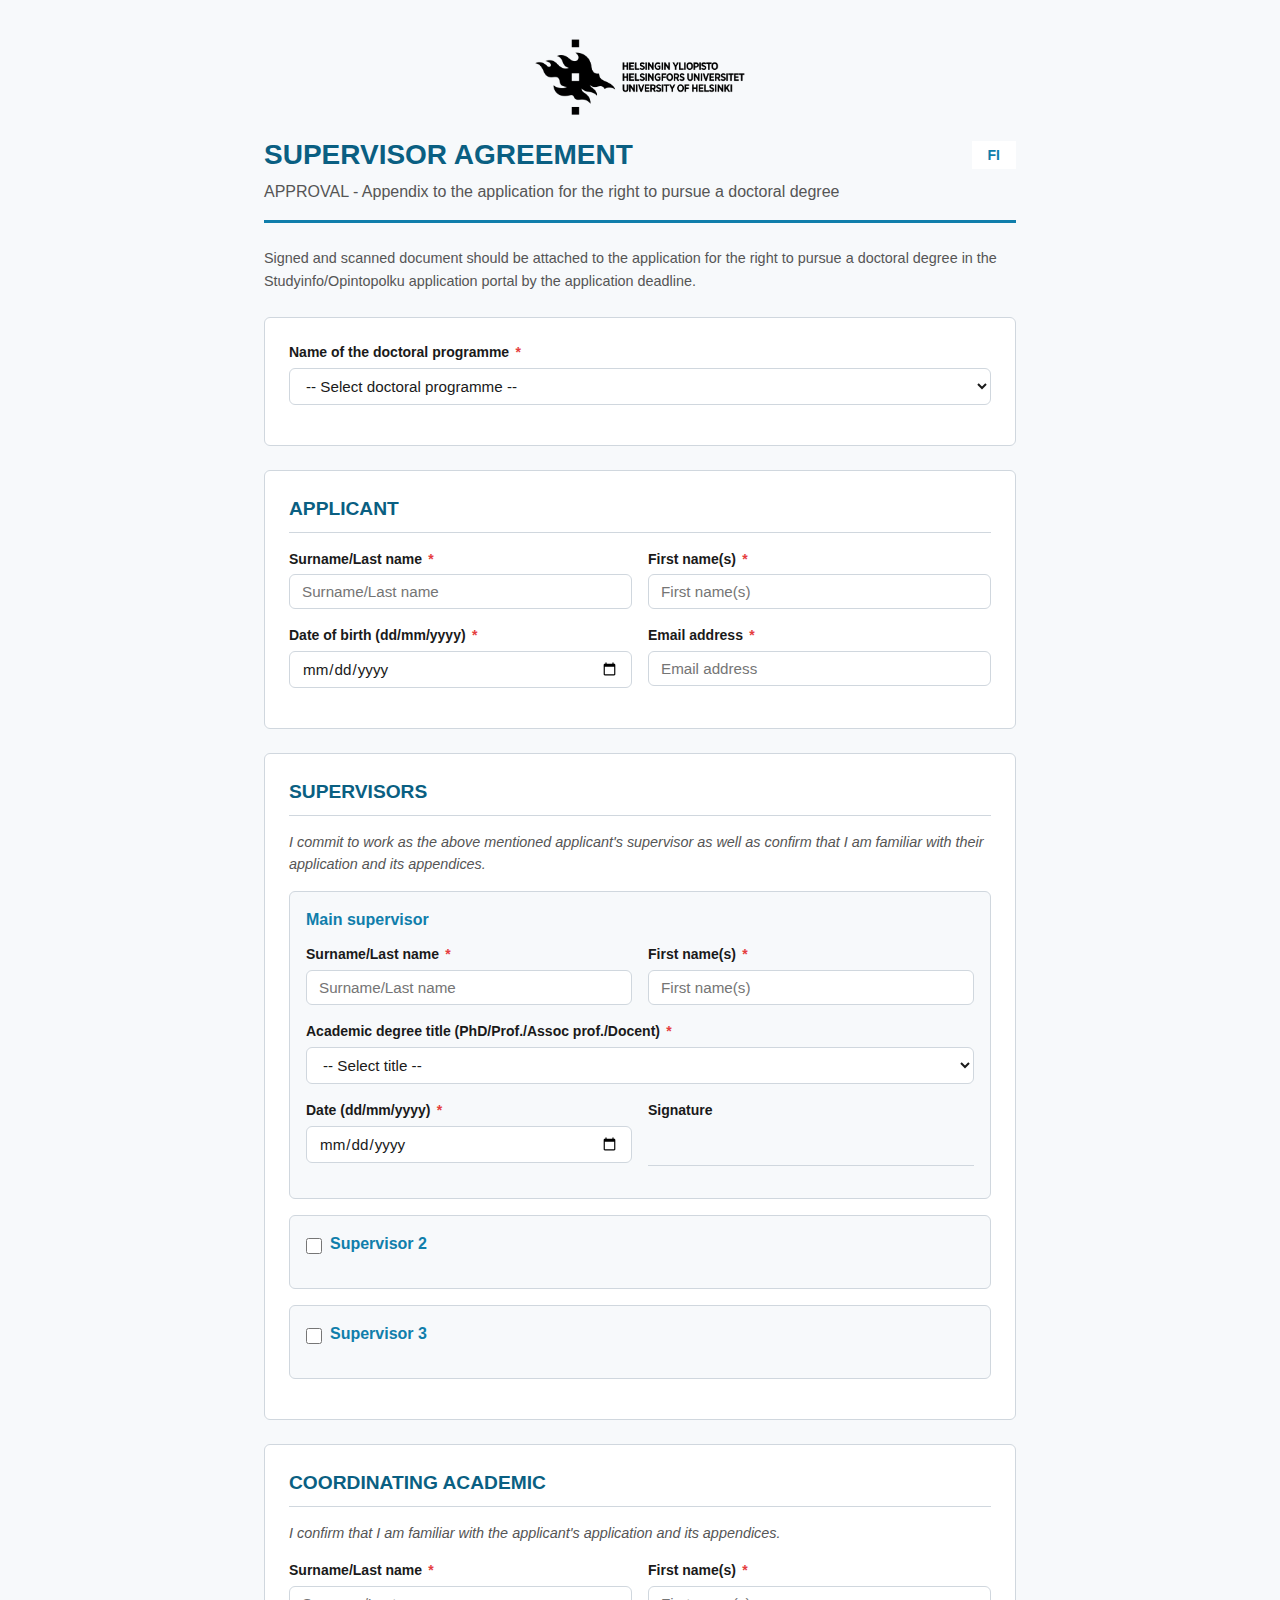
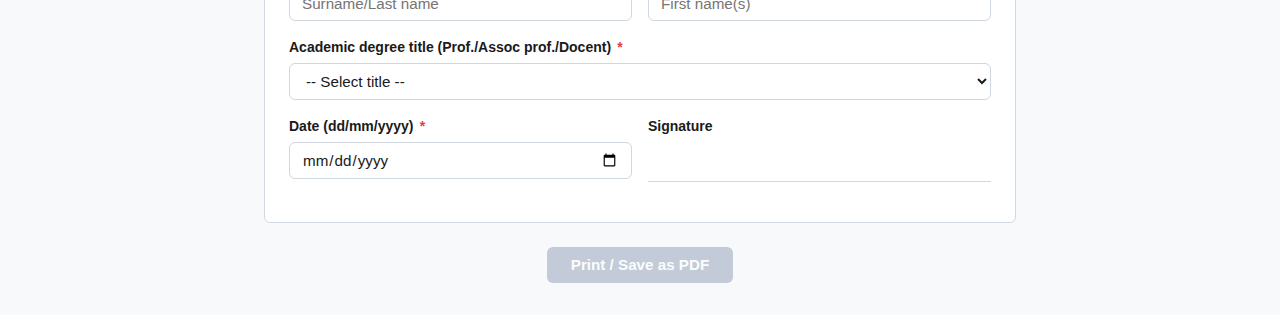
<file: index.html>
<!DOCTYPE html>
<html lang="en">
<head>
  <meta charset="UTF-8">
  <meta name="viewport" content="width=device-width, initial-scale=1.0">
  <title>Doctoral Degree Supervisor Agreement</title>
  <link rel="stylesheet" href="style.css">
</head>
<body>
  <div class="container">
    <header>
      <div class="header-logo">
        <img src="UH_logo.png" alt="University of Helsinki" class="header-logo">
      </div>
      <div class="header-top">
        <h1>
          <span data-lang-en>SUPERVISOR AGREEMENT</span>
          <span data-lang-fi hidden>OHJAAJASOPIMUS</span>
        </h1>
        <button id="lang-toggle" class="lang-btn" type="button">FI</button>
      </div>
      <p class="subtitle">
        <span data-lang-en>
          APPROVAL - Appendix to the application for the right to pursue a doctoral degree
        </span>
        <span data-lang-fi hidden>
          HYVÄKSYNTÄ - Liite tohtorintutkinnon suoritusoikeushakemukseen
        </span>
      </p>
    </header>

    <p class="instruction-text">
      <span data-lang-en>Signed and scanned document should be attached to the application for the right to pursue a doctoral degree in the Studyinfo/Opintopolku application portal by the application deadline.</span>
      <span data-lang-fi hidden>Allekirjoitettu ja skannattu dokumentti tulee liittää tohtorintutkinnon suoritusoikeushakemukseen Opintopolku-hakuportaalissa hakuajan päättymiseen mennessä.</span>
    </p>

    <form id="agreement-form" onsubmit="return false;">
      <!-- Name of the doctoral programme -->
      <section class="form-section">
        <div class="form-group">
          <label for="doctoral-programme">
            <span data-lang-en>Name of the doctoral programme</span>
            <span data-lang-fi hidden>Tohtoriohjelman nimi</span>
            <span class="required-star">*</span>
          </label>
          <select id="doctoral-programme" required>
              <option value="" data-en="-- Select doctoral programme --" data-fi="-- Valitse tohtoriohjelma --">-- Select doctoral programme --</option>
              <option value="biomedicine" data-en="Doctoral Programme in Biomedicine" data-fi="Biolääketieteellinen tohtoriohjelma">Doctoral Programme in Biomedicine</option>
              <option value="clinical-research" data-en="Doctoral Programme in Clinical Research" data-fi="Kliininen tohtoriohjelma">Doctoral Programme in Clinical Research</option>
              <option value="drug-research" data-en="Doctoral Programme in Drug Research" data-fi="Lääketutkimuksen tohtoriohjelma">Doctoral Programme in Drug Research</option>
              <option value="ecology-evolution" data-en="Doctoral Programme in Ecology, Evolution and Environmental Sustainability in Society" data-fi="Ekologian, evoluution ja yhteiskunnan ympäristökestävyyden tohtoriohjelma">Doctoral Programme in Ecology, Evolution and Environmental Sustainability in Society</option>
              <option value="education" data-en="Doctoral Programme in Education, Schooling and Learning" data-fi="Kasvatuksen, koulutuksen ja oppimisen tohtoriohjelma">Doctoral Programme in Education, Schooling and Learning</option>
              <option value="humanities" data-en="Doctoral Programme in the Humanities" data-fi="Humanististen tieteiden tohtoriohjelma">Doctoral Programme in the Humanities</option>
              <option value="law" data-en="Doctoral Programme in Law" data-fi="Oikeustieteen tohtoriohjelma">Doctoral Programme in Law</option>
              <option value="molecular-cellular" data-en="Doctoral Programme in Molecular and Cellular Systems of Life" data-fi="Elämän molekyyli- ja solutason järjestelmien tohtoriohjelma">Doctoral Programme in Molecular and Cellular Systems of Life</option>
              <option value="renewable-natural-resources" data-en="Doctoral Programme in Multidisciplinary Research in Renewable Natural Resources" data-fi="Uusiutuvien luonnonvarojen monitieteinen tohtoriohjelma">Doctoral Programme in Multidisciplinary Research in Renewable Natural Resources</option>
              <option value="one-health" data-en="Doctoral Programme in One Health" data-fi="Yhteisen terveyden tohtoriohjelma">Doctoral Programme in One Health</option>
              <option value="population-health" data-en="Doctoral Programme in Population Health and Human Behaviour" data-fi="Väestön terveyden ja ihmisen käyttäytymisen tohtoriohjelma">Doctoral Programme in Population Health and Human Behaviour</option>
              <option value="science" data-en="Doctoral Programme in Science" data-fi="Matemaattis-luonnontieteellinen tohtoriohjelma">Doctoral Programme in Science</option>
              <option value="social-sciences" data-en="Doctoral Programme in Social Sciences" data-fi="Yhteiskuntatieteiden tohtoriohjelma">Doctoral Programme in Social Sciences</option>
              <option value="theology" data-en="Doctoral Programme in Theology and Religious Studies" data-fi="Teologian ja uskonnontutkimuksen tohtoriohjelma">Doctoral Programme in Theology and Religious Studies</option>
            </select>
        </div>
      </section>

      <!-- APPLICANT -->
      <section class="form-section">
        <h2>
          <span data-lang-en>APPLICANT</span>
          <span data-lang-fi hidden>HAKIJA</span>
        </h2>

        <div class="form-row">
          <div class="form-group">
            <label for="applicant-surname">
              <span data-lang-en>Surname/Last name</span>
              <span data-lang-fi hidden>Sukunimi</span>
              <span class="required-star">*</span>
            </label>
            <input type="text" id="applicant-surname" required data-placeholder-en="Surname/Last name" data-placeholder-fi="Sukunimi" placeholder="Surname/Last name">
          </div>
          <div class="form-group">
            <label for="applicant-firstname">
              <span data-lang-en>First name(s)</span>
              <span data-lang-fi hidden>Etunimi/Etunimet</span>
              <span class="required-star">*</span>
            </label>
            <input type="text" id="applicant-firstname" required data-placeholder-en="First name(s)" data-placeholder-fi="Etunimi/Etunimet" placeholder="First name(s)">
          </div>
        </div>

        <div class="form-row">
          <div class="form-group">
            <label for="applicant-dob">
              <span data-lang-en>Date of birth (dd/mm/yyyy)</span>
              <span data-lang-fi hidden>Syntymäaika (pp/kk/vvvv)</span>
              <span class="required-star">*</span>
            </label>
            <input type="date" id="applicant-dob" required>
          </div>
          <div class="form-group">
            <label for="applicant-email">
              <span data-lang-en>Email address</span>
              <span data-lang-fi hidden>Sähköpostiosoite</span>
              <span class="required-star">*</span>
            </label>
            <input type="email" id="applicant-email" required data-placeholder-en="Email address" data-placeholder-fi="Sähköpostiosoite" placeholder="Email address">
          </div>
        </div>
      </section>

      <!-- SUPERVISORS -->
      <section class="form-section">
        <h2>
          <span data-lang-en>SUPERVISORS</span>
          <span data-lang-fi hidden>OHJAAJAT</span>
        </h2>

        <p class="section-description">
          <span data-lang-en>I commit to work as the above mentioned applicant's supervisor as well as confirm that I am familiar with their application and its appendices.</span>
          <span data-lang-fi hidden>Sitoudun toimimaan edellä mainitun hakijan ohjaajana ja vahvistan, että tunnen hänen hakemuksensa ja sen liitteet.</span>
        </p>

        <!-- Main supervisor -->
        <div class="supervisor-block" data-supervisor="1">
          <h3>
            <span data-lang-en>Main supervisor</span>
            <span data-lang-fi hidden>Pääohjaaja</span>
          </h3>
          <div class="form-row">
            <div class="form-group">
              <label>
                <span data-lang-en>Surname/Last name</span>
                <span data-lang-fi hidden>Sukunimi</span>
                <span class="required-star">*</span>
              </label>
              <input type="text" class="sup-surname" required data-placeholder-en="Surname/Last name" data-placeholder-fi="Sukunimi" placeholder="Surname/Last name">
            </div>
            <div class="form-group">
              <label>
                <span data-lang-en>First name(s)</span>
                <span data-lang-fi hidden>Etunimi/Etunimet</span>
                <span class="required-star">*</span>
              </label>
              <input type="text" class="sup-firstname" required data-placeholder-en="First name(s)" data-placeholder-fi="Etunimi/Etunimet" placeholder="First name(s)">
            </div>
          </div>
          <div class="form-group">
            <label>
              <span data-lang-en>Academic degree title (PhD/Prof./Assoc prof./Docent)</span>
              <span data-lang-fi hidden>Akateeminen arvo (FT/Prof./Apul. prof./Dosentti)</span>
              <span class="required-star">*</span>
            </label>
            <select class="sup-title" required>
              <option value="" data-en="-- Select title --" data-fi="-- Valitse arvo --">-- Select title --</option>
              <option value="phd" data-en="PhD" data-fi="FT">PhD</option>
              <option value="prof" data-en="Prof." data-fi="Prof.">Prof.</option>
              <option value="assoc-prof" data-en="Assoc prof." data-fi="Apul. prof.">Assoc prof.</option>
              <option value="docent" data-en="Docent" data-fi="Dosentti">Docent</option>
            </select>
          </div>

          <div class="form-row">
            <div class="form-group">
              <label>
                <span data-lang-en>Date (dd/mm/yyyy)</span>
                <span data-lang-fi hidden>Päivämäärä (pp/kk/vvvv)</span>
                <span class="required-star">*</span>
              </label>
              <input type="date" class="sup-date" required>
            </div>
            <div class="form-group">
              <label>
                <span data-lang-en>Signature</span>
                <span data-lang-fi hidden>Allekirjoitus</span>
              </label>
              <div class="signature-line"></div>
            </div>
          </div>

          <div id="funding-block" hidden>
            <div class="checkbox-group">
              <label class="checkbox-label">
                <input type="checkbox" id="employment-confirm">
                <span data-lang-en>I confirm that I have employment or scholarship of minimum of 3 yrs with University of Helsinki.</span>
                <span data-lang-fi hidden>Vahvistan, että minulla on vähintään 3 vuoden työsuhde tai apuraha Helsingin yliopistossa.</span>
              </label>
            </div>

            <div class="checkbox-group">
              <label class="checkbox-label">
                <input type="checkbox" id="funding-confirm">
                <span data-lang-en>In this doctoral programme, the funding for the first year has to be secured in the application stage. I confirm that this applicant has funding secured for at least 1 year from starting of the study right. State the funding sources (or student's self-funding) below.</span>
                <span data-lang-fi hidden>Tässä tohtoriohjelmassa ensimmäisen vuoden rahoituksen tulee olla varmistettu hakuvaiheessa. Vahvistan, että tällä hakijalla on rahoitus vähintään 1 vuodeksi opiskeluoikeuden alkamisesta. Ilmoita rahoituslähteet (tai opiskelijan omarahoitus) alla.</span>
              </label>
            </div>

            <div class="form-group">
              <label>
                <span data-lang-en>Funding sources/other funding</span>
                <span data-lang-fi hidden>Rahoituslähteet/muu rahoitus</span>
              </label>
              <textarea id="funding-sources" rows="3" data-placeholder-en="Funding sources/other funding" data-placeholder-fi="Rahoituslähteet/muu rahoitus" placeholder="Funding sources/other funding"></textarea>
            </div>
          </div>
        </div>

        <!-- Supervisor 2 -->
        <div class="supervisor-block" data-supervisor="2">
          <div class="checkbox-group">
            <label class="checkbox-label supervisor-toggle">
              <input type="checkbox" id="enable-supervisor2">
              <h3>
                <span data-lang-en>Supervisor 2</span>
                <span data-lang-fi hidden>Ohjaaja 2</span>
              </h3>
            </label>
          </div>
          <div class="supervisor-fields" id="supervisor2-fields" hidden>
            <div class="form-row">
              <div class="form-group">
                <label>
                  <span data-lang-en>Surname/Last name</span>
                  <span data-lang-fi hidden>Sukunimi</span>
                  <span class="required-star">*</span>
                </label>
                <input type="text" class="sup-surname" data-placeholder-en="Surname/Last name" data-placeholder-fi="Sukunimi" placeholder="Surname/Last name">
              </div>
              <div class="form-group">
                <label>
                  <span data-lang-en>First name(s)</span>
                  <span data-lang-fi hidden>Etunimi/Etunimet</span>
                  <span class="required-star">*</span>
                </label>
                <input type="text" class="sup-firstname" data-placeholder-en="First name(s)" data-placeholder-fi="Etunimi/Etunimet" placeholder="First name(s)">
              </div>
            </div>
            <div class="form-group">
              <label>
                <span data-lang-en>Academic degree title (PhD/Prof./Assoc prof./Docent)</span>
                <span data-lang-fi hidden>Akateeminen arvo (FT/Prof./Apul. prof./Dosentti)</span>
                <span class="required-star">*</span>
              </label>
              <select class="sup-title">
                <option value="" data-en="-- Select title --" data-fi="-- Valitse arvo --">-- Select title --</option>
                <option value="phd" data-en="PhD" data-fi="FT">PhD</option>
                <option value="prof" data-en="Prof." data-fi="Prof.">Prof.</option>
                <option value="assoc-prof" data-en="Assoc prof." data-fi="Apul. prof.">Assoc prof.</option>
                <option value="docent" data-en="Docent" data-fi="Dosentti">Docent</option>
              </select>
            </div>
            <div class="form-row">
              <div class="form-group">
                <label>
                  <span data-lang-en>Date (dd/mm/yyyy)</span>
                  <span data-lang-fi hidden>Päivämäärä (pp/kk/vvvv)</span>
                  <span class="required-star">*</span>
                </label>
                <input type="date" class="sup-date">
              </div>
              <div class="form-group">
                <label>
                  <span data-lang-en>Signature</span>
                  <span data-lang-fi hidden>Allekirjoitus</span>
                </label>
                <div class="signature-line"></div>
              </div>
            </div>
          </div>
        </div>

        <!-- Supervisor 3 -->
        <div class="supervisor-block" data-supervisor="3">
          <div class="checkbox-group">
            <label class="checkbox-label supervisor-toggle">
              <input type="checkbox" id="enable-supervisor3">
              <h3>
                <span data-lang-en>Supervisor 3</span>
                <span data-lang-fi hidden>Ohjaaja 3</span>
              </h3>
            </label>
          </div>
          <div class="supervisor-fields" id="supervisor3-fields" hidden>
            <div class="form-row">
              <div class="form-group">
                <label>
                  <span data-lang-en>Surname/Last name</span>
                  <span data-lang-fi hidden>Sukunimi</span>
                  <span class="required-star">*</span>
                </label>
                <input type="text" class="sup-surname" data-placeholder-en="Surname/Last name" data-placeholder-fi="Sukunimi" placeholder="Surname/Last name">
              </div>
              <div class="form-group">
                <label>
                  <span data-lang-en>First name(s)</span>
                  <span data-lang-fi hidden>Etunimi/Etunimet</span>
                  <span class="required-star">*</span>
                </label>
                <input type="text" class="sup-firstname" data-placeholder-en="First name(s)" data-placeholder-fi="Etunimi/Etunimet" placeholder="First name(s)">
              </div>
            </div>
            <div class="form-group">
              <label>
                <span data-lang-en>Academic degree title (PhD/Prof./Assoc prof./Docent)</span>
                <span data-lang-fi hidden>Akateeminen arvo (FT/Prof./Apul. prof./Dosentti)</span>
                <span class="required-star">*</span>
              </label>
              <select class="sup-title">
                <option value="" data-en="-- Select title --" data-fi="-- Valitse arvo --">-- Select title --</option>
                <option value="phd" data-en="PhD" data-fi="FT">PhD</option>
                <option value="prof" data-en="Prof." data-fi="Prof.">Prof.</option>
                <option value="assoc-prof" data-en="Assoc prof." data-fi="Apul. prof.">Assoc prof.</option>
                <option value="docent" data-en="Docent" data-fi="Dosentti">Docent</option>
              </select>
            </div>
            <div class="form-row">
              <div class="form-group">
                <label>
                  <span data-lang-en>Date (dd/mm/yyyy)</span>
                  <span data-lang-fi hidden>Päivämäärä (pp/kk/vvvv)</span>
                  <span class="required-star">*</span>
                </label>
                <input type="date" class="sup-date">
              </div>
              <div class="form-group">
                <label>
                  <span data-lang-en>Signature</span>
                  <span data-lang-fi hidden>Allekirjoitus</span>
                </label>
                <div class="signature-line"></div>
              </div>
            </div>
          </div>
        </div>
      </section>

      <!-- COORDINATING ACADEMIC -->
      <section class="form-section page-break-before">
        <h2>
          <span data-lang-en>COORDINATING ACADEMIC</span>
          <span data-lang-fi hidden>VASTUUHENKILÖ</span>
        </h2>

        <p class="section-description">
          <span data-lang-en>I confirm that I am familiar with the applicant's application and its appendices.</span>
          <span data-lang-fi hidden>Vahvistan, että tunnen hakijan hakemuksen ja sen liitteet.</span>
        </p>

        <div class="form-row">
          <div class="form-group">
            <label for="coord-surname">
              <span data-lang-en>Surname/Last name</span>
              <span data-lang-fi hidden>Sukunimi</span>
              <span class="required-star">*</span>
            </label>
            <input type="text" id="coord-surname" required data-placeholder-en="Surname/Last name" data-placeholder-fi="Sukunimi" placeholder="Surname/Last name">
          </div>
          <div class="form-group">
            <label for="coord-firstname">
              <span data-lang-en>First name(s)</span>
              <span data-lang-fi hidden>Etunimi/Etunimet</span>
              <span class="required-star">*</span>
            </label>
            <input type="text" id="coord-firstname" required data-placeholder-en="First name(s)" data-placeholder-fi="Etunimi/Etunimet" placeholder="First name(s)">
          </div>
        </div>

        <div class="form-group">
          <label for="coord-title">
            <span data-lang-en>Academic degree title (Prof./Assoc prof./Docent)</span>
            <span data-lang-fi hidden>Akateeminen arvo (Prof./Apul. prof./Dosentti)</span>
            <span class="required-star">*</span>
          </label>
          <select id="coord-title" required>
            <option value="" data-en="-- Select title --" data-fi="-- Valitse arvo --">-- Select title --</option>
            <option value="prof" data-en="Prof." data-fi="Prof.">Prof.</option>
            <option value="assoc-prof" data-en="Assoc prof." data-fi="Apul. prof.">Assoc prof.</option>
            <option value="docent" data-en="Docent" data-fi="Dosentti">Docent</option>
          </select>
        </div>

        <div class="form-row">
          <div class="form-group">
            <label for="coord-date">
              <span data-lang-en>Date (dd/mm/yyyy)</span>
              <span data-lang-fi hidden>Päivämäärä (pp/kk/vvvv)</span>
              <span class="required-star">*</span>
            </label>
            <input type="date" id="coord-date" required>
          </div>
          <div class="form-group">
            <label>
              <span data-lang-en>Signature</span>
              <span data-lang-fi hidden>Allekirjoitus</span>
            </label>
            <div class="signature-line"></div>
          </div>
        </div>
      </section>

      <!-- Actions -->
      <section class="form-actions no-print">
        <button type="button" id="print-btn" class="btn btn-primary" disabled>
          <span data-lang-en>Print / Save as PDF</span>
          <span data-lang-fi hidden>Tulosta / Tallenna PDF</span>
        </button>
      </section>
    </form>
  </div>

  <script src="script.js"></script>
</body>
</html>
</file>
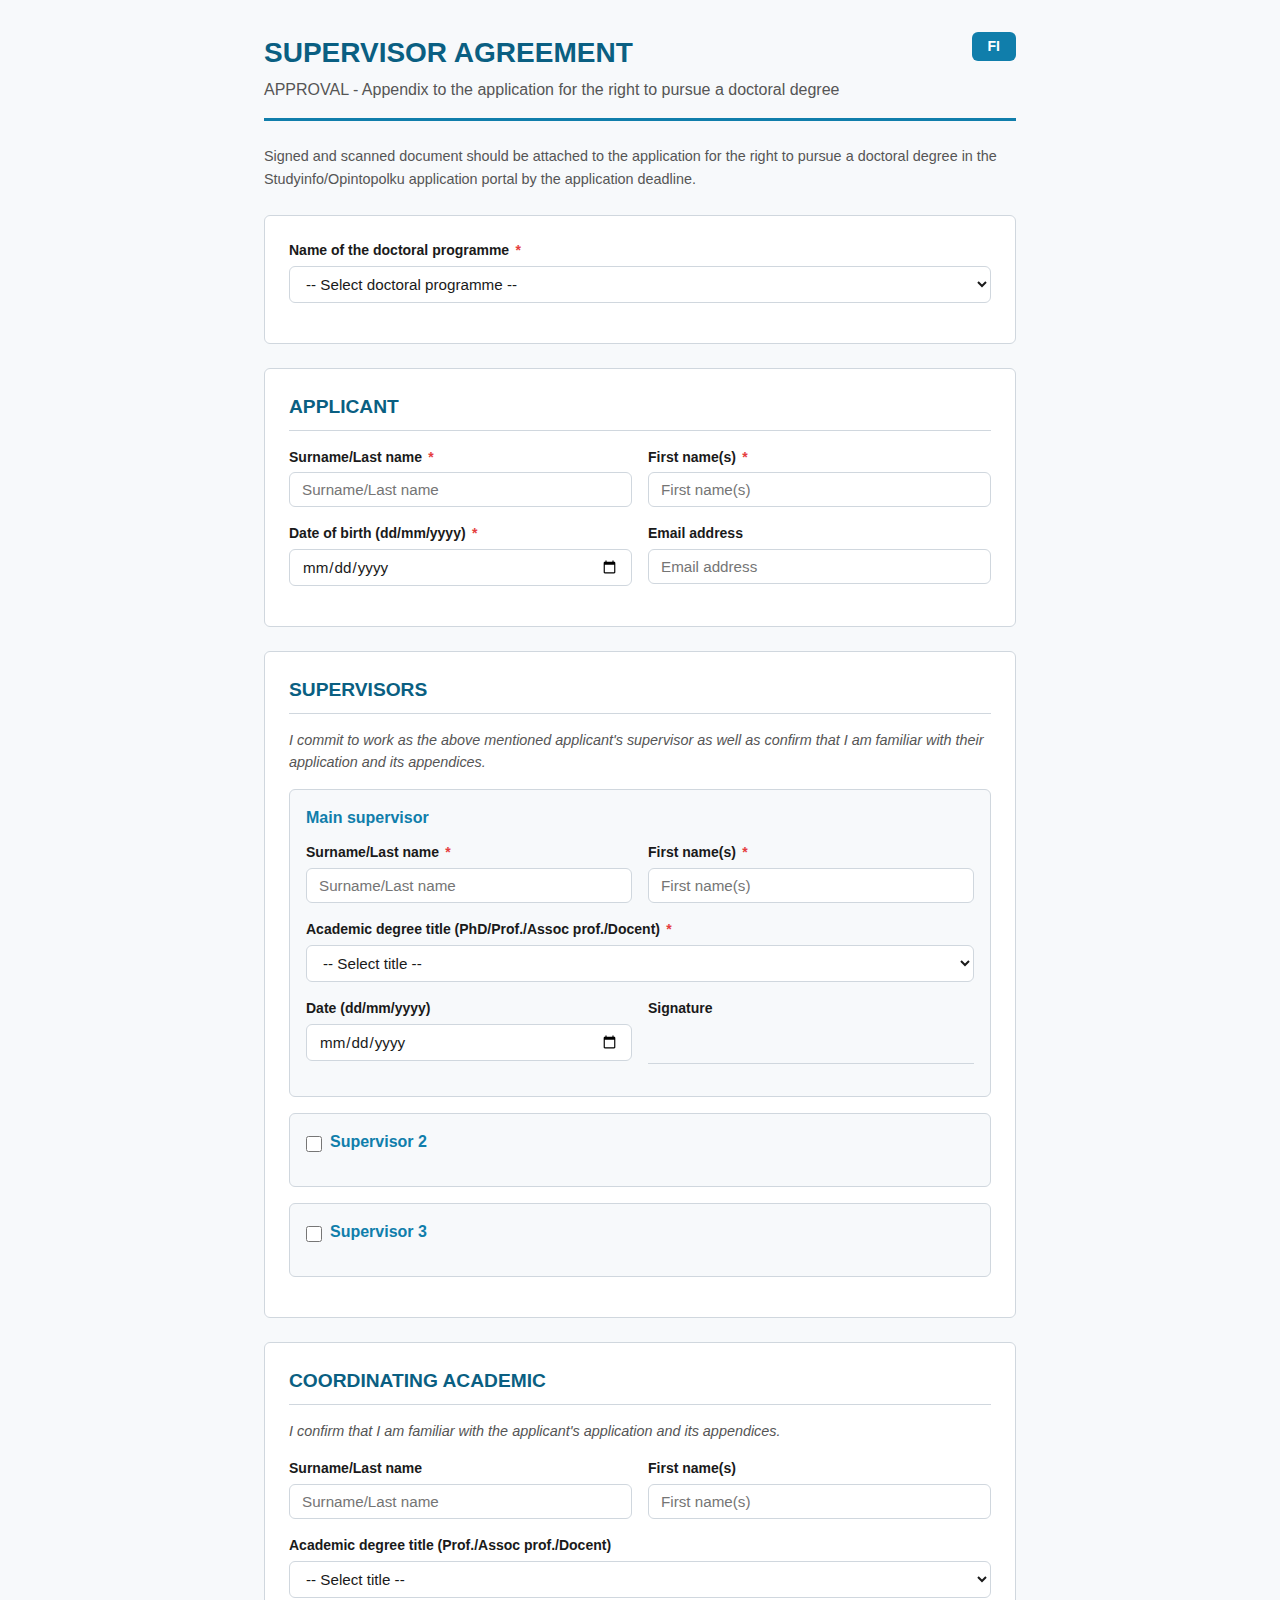
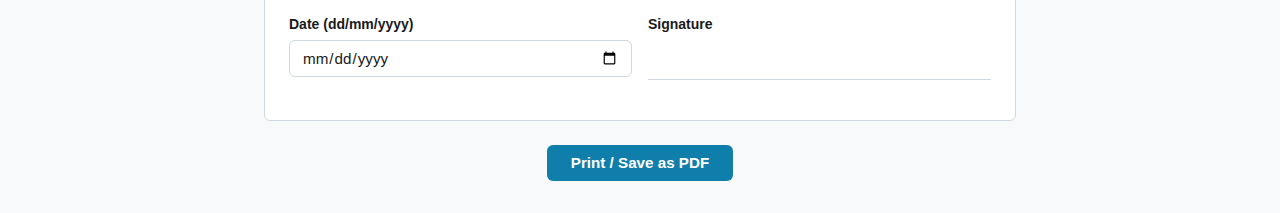
<file: supervisor_agreement.html>
<!DOCTYPE html>
<html lang="en">
<head>
  <meta charset="UTF-8" />
  <meta name="viewport" content="width=device-width, initial-scale=1.0" />
  <title>Doctoral Degree Supervisor Agreement</title>
  <style>
    :root {
      --primary: #107eab;
      --primary-dark: #0a5f82;
      --bg: #f7f9fb;
      --surface: #ffffff;
      --text: #1a1a1a;
      --text-muted: #555;
      --border: #d0d7de;
      --radius: 6px;
    }

    *,
    *::before,
    *::after {
      box-sizing: border-box;
      margin: 0;
      padding: 0;
    }

    body {
      font-family: -apple-system, BlinkMacSystemFont, "Segoe UI", Roboto, Helvetica, Arial, sans-serif;
      background: var(--bg);
      color: var(--text);
      line-height: 1.5;
    }

    .container {
      max-width: 800px;
      margin: 0 auto;
      padding: 2rem 1.5rem;
    }

    /* Header */
    header {
      position: relative;
      margin-bottom: 1.5rem;
      padding-bottom: 1rem;
      border-bottom: 3px solid var(--primary);
    }

    header h1 {
      font-size: 1.75rem;
      color: var(--primary-dark);
    }

    header .subtitle {
      color: var(--text-muted);
      font-size: 1rem;
      margin-top: 0.25rem;
    }

    .lang-btn {
      position: absolute;
      top: 0;
      right: 0;
      background: var(--primary);
      color: #fff;
      border: none;
      padding: 0.4rem 1rem;
      border-radius: var(--radius);
      font-size: 0.875rem;
      font-weight: 600;
      cursor: pointer;
      transition: background 0.2s;
    }

    .lang-btn:hover {
      background: var(--primary-dark);
    }

    /* Instruction text */
    .instruction-text {
      font-size: 0.9rem;
      color: var(--text-muted);
      margin-bottom: 1.5rem;
      line-height: 1.6;
    }

    /* Sections */
    .form-section {
      background: var(--surface);
      border: 1px solid var(--border);
      border-radius: var(--radius);
      padding: 1.5rem;
      margin-bottom: 1.5rem;
    }

    .form-section h2 {
      font-size: 1.2rem;
      color: var(--primary-dark);
      margin-bottom: 1rem;
      padding-bottom: 0.5rem;
      border-bottom: 1px solid var(--border);
    }

    .section-description {
      font-size: 0.9rem;
      color: var(--text-muted);
      margin-bottom: 1rem;
      font-style: italic;
      line-height: 1.5;
    }

    /* Form layout */
    .form-row {
      display: flex;
      gap: 1rem;
    }

    .form-row .form-group {
      flex: 1;
    }

    .form-group {
      margin-bottom: 1rem;
    }

    .form-group label {
      display: block;
      font-size: 0.875rem;
      font-weight: 600;
      margin-bottom: 0.3rem;
      color: var(--text);
    }

    .required-star {
      color: #e53e3e;
      margin-left: 0.15rem;
    }

    .form-group input,
    .form-group select,
    .form-group textarea {
      width: 100%;
      padding: 0.5rem 0.75rem;
      font-size: 0.95rem;
      border: 1px solid var(--border);
      border-radius: var(--radius);
      background: #fff;
      color: var(--text);
      transition: border-color 0.2s;
      font-family: inherit;
    }

    .form-group textarea {
      resize: vertical;
    }

    .form-group input:focus,
    .form-group select:focus,
    .form-group textarea:focus {
      outline: none;
      border-color: var(--primary);
      box-shadow: 0 0 0 2px rgba(16, 126, 171, 0.15);
    }

    /* Checkbox groups */
    .checkbox-group {
      margin-bottom: 1rem;
    }

    .checkbox-label {
      display: flex;
      align-items: flex-start;
      gap: 0.5rem;
      font-size: 0.875rem;
      line-height: 1.5;
      cursor: pointer;
    }

    .checkbox-label input[type="checkbox"] {
      margin-top: 0.25rem;
      flex-shrink: 0;
      width: 16px;
      height: 16px;
      cursor: pointer;
    }

    /* Supervisor blocks */
    .supervisor-block {
      padding: 1rem;
      margin-bottom: 1rem;
      background: var(--bg);
      border: 1px solid var(--border);
      border-radius: var(--radius);
      position: relative;
    }

    .supervisor-block h3 {
      font-size: 1rem;
      color: var(--primary);
      margin-bottom: 0.75rem;
    }

    .supervisor-toggle {
      align-items: center;
      margin-bottom: 0;
    }

    .supervisor-toggle h3 {
      margin-bottom: 0;
    }

    .supervisor-fields {
      margin-top: 0.75rem;
    }

    /* Signature line */
    .signature-line {
      border-bottom: 1px solid var(--border);
      height: 2.5rem;
      margin-top: 0.3rem;
    }

    /* Buttons */
    .btn {
      padding: 0.6rem 1.5rem;
      font-size: 0.95rem;
      font-weight: 600;
      border: none;
      border-radius: var(--radius);
      cursor: pointer;
      transition: background 0.2s;
    }

    .btn-primary {
      background: var(--primary);
      color: #fff;
    }

    .btn-primary:hover {
      background: var(--primary-dark);
    }

    .form-actions {
      text-align: center;
      margin-top: 1rem;
    }

    /* Responsive */
    @media (max-width: 600px) {
      .form-row {
        flex-direction: column;
        gap: 0;
      }

      .container {
        padding: 1rem;
      }
    }

    /* Print styles */
    @media print {
      body {
        background: #fff;
        font-size: 11pt;
      }

      .container {
        max-width: 100%;
        padding: 0;
        margin: 0;
      }

      header {
        border-bottom-width: 2px;
        margin-bottom: 0.75rem;
        padding-bottom: 0.5rem;
      }

      .lang-btn,
      .no-print {
        display: none !important;
      }

      .form-section {
        border: none;
        padding: 0.5rem 0;
        margin-bottom: 0.75rem;
        page-break-inside: avoid;
      }

      .form-section h2 {
        font-size: 12pt;
      }

      .supervisor-block {
        background: none;
        border: 1px solid #ccc;
        padding: 0.5rem;
      }

      .form-group input,
      .form-group select,
      .form-group textarea {
        border: none;
        border-bottom: 1px solid #999;
        border-radius: 0;
        padding: 0.25rem 0;
        background: transparent;
      }

      .form-group select {
        -webkit-appearance: none;
        -moz-appearance: none;
        appearance: none;
      }

      .form-row .form-group {
        display: flex;
        flex-direction: column;
      }

      .form-row .form-group input,
      .form-row .form-group select,
      .form-row .form-group .signature-line {
        margin-top: auto;
      }

      .signature-line {
        border-bottom: 1px solid #999;
        height: auto;
        margin-top: auto;
      }

      /* Page break before coordinating academic section */
      .page-break-before {
        page-break-before: always;
      }

      .checkbox-label input[type="checkbox"] {
        -webkit-appearance: auto;
        appearance: auto;
      }
    }
  </style>
</head>
<body>
  <div class="container">
    <header>
      <h1>
        <span data-lang-en="true">SUPERVISOR AGREEMENT</span>
        <span data-lang-fi="true" hidden="hidden">OHJAAJASOPIMUS</span>
      </h1>
      <p class="subtitle">
        <span data-lang-en="true">
          APPROVAL - Appendix to the application for the right to pursue a doctoral degree
        </span>
        <span data-lang-fi="true" hidden="hidden">
          HYVÄKSYNTÄ - Liite tohtorintutkinnon suoritusoikeushakemukseen
        </span>
      </p>
      <button id="lang-toggle" class="lang-btn" type="button">FI</button>
    </header>

    <p class="instruction-text">
      <span data-lang-en="true">Signed and scanned document should be attached to the application for the right to pursue a doctoral degree in the Studyinfo/Opintopolku application portal by the application deadline.</span>
      <span data-lang-fi="true" hidden="hidden">Allekirjoitettu ja skannattu dokumentti tulee liittää tohtorintutkinnon suoritusoikeushakemukseen Opintopolku-hakuportaalissa hakuajan päättymiseen mennessä.</span>
    </p>

    <form id="agreement-form" onsubmit="return false;">
      <!-- Name of the doctoral programme -->
      <section class="form-section">
        <div class="form-group">
          <label for="doctoral-programme">
            <span data-lang-en="true">Name of the doctoral programme</span>
            <span data-lang-fi="true" hidden="hidden">Tohtoriohjelman nimi</span>
            <span class="required-star">*</span>
          </label>
          <select id="doctoral-programme" required="required">
              <option value="" data-en="-- Select doctoral programme --" data-fi="-- Valitse tohtoriohjelma --">-- Select doctoral programme --</option>
              <option value="biomedicine" data-en="Doctoral Programme in Biomedicine" data-fi="Biolääketieteellinen tohtoriohjelma">Doctoral Programme in Biomedicine</option>
              <option value="clinical-research" data-en="Doctoral Programme in Clinical Research" data-fi="Kliininen tohtoriohjelma">Doctoral Programme in Clinical Research</option>
              <option value="drug-research" data-en="Doctoral Programme in Drug Research" data-fi="Lääketutkimuksen tohtoriohjelma">Doctoral Programme in Drug Research</option>
              <option value="ecology-evolution" data-en="Doctoral Programme in Ecology, Evolution and Environmental Sustainability in Society" data-fi="Ekologian, evoluution ja yhteiskunnan ympäristökestävyyden tohtoriohjelma">Doctoral Programme in Ecology, Evolution and Environmental Sustainability in Society</option>
              <option value="education" data-en="Doctoral Programme in Education, Schooling and Learning" data-fi="Kasvatuksen, koulutuksen ja oppimisen tohtoriohjelma">Doctoral Programme in Education, Schooling and Learning</option>
              <option value="humanities" data-en="Doctoral Programme in the Humanities" data-fi="Humanististen tieteiden tohtoriohjelma">Doctoral Programme in the Humanities</option>
              <option value="law" data-en="Doctoral Programme in Law" data-fi="Oikeustieteen tohtoriohjelma">Doctoral Programme in Law</option>
              <option value="molecular-cellular" data-en="Doctoral Programme in Molecular and Cellular Systems of Life" data-fi="Elämän molekyyli- ja solutason järjestelmien tohtoriohjelma">Doctoral Programme in Molecular and Cellular Systems of Life</option>
              <option value="renewable-natural-resources" data-en="Doctoral Programme in Multidisciplinary Research in Renewable Natural Resources" data-fi="Uusiutuvien luonnonvarojen monitieteinen tohtoriohjelma">Doctoral Programme in Multidisciplinary Research in Renewable Natural Resources</option>
              <option value="one-health" data-en="Doctoral Programme in One Health" data-fi="Yhteisen terveyden tohtoriohjelma">Doctoral Programme in One Health</option>
              <option value="population-health" data-en="Doctoral Programme in Population Health and Human Behaviour" data-fi="Väestön terveyden ja ihmisen käyttäytymisen tohtoriohjelma">Doctoral Programme in Population Health and Human Behaviour</option>
              <option value="science" data-en="Doctoral Programme in Science" data-fi="Matemaattis-luonnontieteellinen tohtoriohjelma">Doctoral Programme in Science</option>
              <option value="social-sciences" data-en="Doctoral Programme in Social Sciences" data-fi="Yhteiskuntatieteiden tohtoriohjelma">Doctoral Programme in Social Sciences</option>
              <option value="theology" data-en="Doctoral Programme in Theology and Religious Studies" data-fi="Teologian ja uskonnontutkimuksen tohtoriohjelma">Doctoral Programme in Theology and Religious Studies</option>
            </select>
        </div>
      </section>

      <!-- APPLICANT -->
      <section class="form-section">
        <h2>
          <span data-lang-en="true">APPLICANT</span>
          <span data-lang-fi="true" hidden="hidden">HAKIJA</span>
        </h2>

        <div class="form-row">
          <div class="form-group">
            <label for="applicant-surname">
              <span data-lang-en="true">Surname/Last name</span>
              <span data-lang-fi="true" hidden="hidden">Sukunimi</span>
              <span class="required-star">*</span>
            </label>
            <input type="text" id="applicant-surname" required="required" data-placeholder-en="Surname/Last name" data-placeholder-fi="Sukunimi" placeholder="Surname/Last name" />
          </div>
          <div class="form-group">
            <label for="applicant-firstname">
              <span data-lang-en="true">First name(s)</span>
              <span data-lang-fi="true" hidden="hidden">Etunimi/Etunimet</span>
              <span class="required-star">*</span>
            </label>
            <input type="text" id="applicant-firstname" required="required" data-placeholder-en="First name(s)" data-placeholder-fi="Etunimi/Etunimet" placeholder="First name(s)" />
          </div>
        </div>

        <div class="form-row">
          <div class="form-group">
            <label for="applicant-dob">
              <span data-lang-en="true">Date of birth (dd/mm/yyyy)</span>
              <span data-lang-fi="true" hidden="hidden">Syntymäaika (pp/kk/vvvv)</span>
              <span class="required-star">*</span>
            </label>
            <input type="date" id="applicant-dob" required="required" />
          </div>
          <div class="form-group">
            <label for="applicant-email">
              <span data-lang-en="true">Email address</span>
              <span data-lang-fi="true" hidden="hidden">Sähköpostiosoite</span>
            </label>
            <input type="email" id="applicant-email" data-placeholder-en="Email address" data-placeholder-fi="Sähköpostiosoite" placeholder="Email address" />
          </div>
        </div>
      </section>

      <!-- SUPERVISORS -->
      <section class="form-section">
        <h2>
          <span data-lang-en="true">SUPERVISORS</span>
          <span data-lang-fi="true" hidden="hidden">OHJAAJAT</span>
        </h2>

        <p class="section-description">
          <span data-lang-en="true">I commit to work as the above mentioned applicant's supervisor as well as confirm that I am familiar with their application and its appendices.</span>
          <span data-lang-fi="true" hidden="hidden">Sitoudun toimimaan edellä mainitun hakijan ohjaajana ja vahvistan, että tunnen hänen hakemuksensa ja sen liitteet.</span>
        </p>

        <!-- Main supervisor -->
        <div class="supervisor-block" data-supervisor="1">
          <h3>
            <span data-lang-en="true">Main supervisor</span>
            <span data-lang-fi="true" hidden="hidden">Pääohjaaja</span>
          </h3>
          <div class="form-row">
            <div class="form-group">
              <label>
                <span data-lang-en="true">Surname/Last name</span>
                <span data-lang-fi="true" hidden="hidden">Sukunimi</span>
                <span class="required-star">*</span>
              </label>
              <input type="text" class="sup-surname" required="required" data-placeholder-en="Surname/Last name" data-placeholder-fi="Sukunimi" placeholder="Surname/Last name" />
            </div>
            <div class="form-group">
              <label>
                <span data-lang-en="true">First name(s)</span>
                <span data-lang-fi="true" hidden="hidden">Etunimi/Etunimet</span>
                <span class="required-star">*</span>
              </label>
              <input type="text" class="sup-firstname" required="required" data-placeholder-en="First name(s)" data-placeholder-fi="Etunimi/Etunimet" placeholder="First name(s)" />
            </div>
          </div>
          <div class="form-group">
            <label>
              <span data-lang-en="true">Academic degree title (PhD/Prof./Assoc prof./Docent)</span>
              <span data-lang-fi="true" hidden="hidden">Akateeminen arvo (FT/Prof./Apul. prof./Dosentti)</span>
              <span class="required-star">*</span>
            </label>
            <select class="sup-title" required="required">
              <option value="" data-en="-- Select title --" data-fi="-- Valitse arvo --">-- Select title --</option>
              <option value="phd" data-en="PhD" data-fi="FT">PhD</option>
              <option value="prof" data-en="Prof." data-fi="Prof.">Prof.</option>
              <option value="assoc-prof" data-en="Assoc prof." data-fi="Apul. prof.">Assoc prof.</option>
              <option value="docent" data-en="Docent" data-fi="Dosentti">Docent</option>
            </select>
          </div>

          <div class="form-row">
            <div class="form-group">
              <label>
                <span data-lang-en="true">Date (dd/mm/yyyy)</span>
                <span data-lang-fi="true" hidden="hidden">Päivämäärä (pp/kk/vvvv)</span>
              </label>
              <input type="date" class="sup-date" />
            </div>
            <div class="form-group">
              <label>
                <span data-lang-en="true">Signature</span>
                <span data-lang-fi="true" hidden="hidden">Allekirjoitus</span>
              </label>
              <div class="signature-line"></div>
            </div>
          </div>

          <div id="funding-block" hidden="hidden">
            <div class="checkbox-group">
              <label class="checkbox-label">
                <input type="checkbox" id="employment-confirm" />
                <span data-lang-en="true">I confirm that I have employment or scholarship of minimum of 3 yrs with University of Helsinki.</span>
                <span data-lang-fi="true" hidden="hidden">Vahvistan, että minulla on vähintään 3 vuoden työsuhde tai apuraha Helsingin yliopistossa.</span>
              </label>
            </div>

            <div class="checkbox-group">
              <label class="checkbox-label">
                <input type="checkbox" id="funding-confirm" />
                <span data-lang-en="true">In this doctoral programme, the funding for the first year has to be secured in the application stage. I confirm that this applicant has funding secured for at least 1 year from starting of the study right. State the funding sources (or student's self-funding) below.</span>
                <span data-lang-fi="true" hidden="hidden">Tässä tohtoriohjelmassa ensimmäisen vuoden rahoituksen tulee olla varmistettu hakuvaiheessa. Vahvistan, että tällä hakijalla on rahoitus vähintään 1 vuodeksi opiskeluoikeuden alkamisesta. Ilmoita rahoituslähteet (tai opiskelijan omarahoitus) alla.</span>
              </label>
            </div>

            <div class="form-group">
              <label>
                <span data-lang-en="true">Funding sources/other funding</span>
                <span data-lang-fi="true" hidden="hidden">Rahoituslähteet/muu rahoitus</span>
              </label>
              <textarea id="funding-sources" rows="3" data-placeholder-en="Funding sources/other funding" data-placeholder-fi="Rahoituslähteet/muu rahoitus" placeholder="Funding sources/other funding"></textarea>
            </div>
          </div>
        </div>

        <!-- Supervisor 2 -->
        <div class="supervisor-block" data-supervisor="2">
          <div class="checkbox-group">
            <label class="checkbox-label supervisor-toggle">
              <input type="checkbox" id="enable-supervisor2" />
              <h3>
                <span data-lang-en="true">Supervisor 2</span>
                <span data-lang-fi="true" hidden="hidden">Ohjaaja 2</span>
              </h3>
            </label>
          </div>
          <div class="supervisor-fields" id="supervisor2-fields" hidden="hidden">
            <div class="form-row">
              <div class="form-group">
                <label>
                  <span data-lang-en="true">Surname/Last name</span>
                  <span data-lang-fi="true" hidden="hidden">Sukunimi</span>
                  <span class="required-star">*</span>
                </label>
                <input type="text" class="sup-surname" data-placeholder-en="Surname/Last name" data-placeholder-fi="Sukunimi" placeholder="Surname/Last name" />
              </div>
              <div class="form-group">
                <label>
                  <span data-lang-en="true">First name(s)</span>
                  <span data-lang-fi="true" hidden="hidden">Etunimi/Etunimet</span>
                  <span class="required-star">*</span>
                </label>
                <input type="text" class="sup-firstname" data-placeholder-en="First name(s)" data-placeholder-fi="Etunimi/Etunimet" placeholder="First name(s)" />
              </div>
            </div>
            <div class="form-group">
              <label>
                <span data-lang-en="true">Academic degree title (PhD/Prof./Assoc prof./Docent)</span>
                <span data-lang-fi="true" hidden="hidden">Akateeminen arvo (FT/Prof./Apul. prof./Dosentti)</span>
                <span class="required-star">*</span>
              </label>
              <select class="sup-title">
                <option value="" data-en="-- Select title --" data-fi="-- Valitse arvo --">-- Select title --</option>
                <option value="phd" data-en="PhD" data-fi="FT">PhD</option>
                <option value="prof" data-en="Prof." data-fi="Prof.">Prof.</option>
                <option value="assoc-prof" data-en="Assoc prof." data-fi="Apul. prof.">Assoc prof.</option>
                <option value="docent" data-en="Docent" data-fi="Dosentti">Docent</option>
              </select>
            </div>
            <div class="form-row">
              <div class="form-group">
                <label>
                  <span data-lang-en="true">Date (dd/mm/yyyy)</span>
                  <span data-lang-fi="true" hidden="hidden">Päivämäärä (pp/kk/vvvv)</span>
                </label>
                <input type="date" class="sup-date" />
              </div>
              <div class="form-group">
                <label>
                  <span data-lang-en="true">Signature</span>
                  <span data-lang-fi="true" hidden="hidden">Allekirjoitus</span>
                </label>
                <div class="signature-line"></div>
              </div>
            </div>
          </div>
        </div>

        <!-- Supervisor 3 -->
        <div class="supervisor-block" data-supervisor="3">
          <div class="checkbox-group">
            <label class="checkbox-label supervisor-toggle">
              <input type="checkbox" id="enable-supervisor3" />
              <h3>
                <span data-lang-en="true">Supervisor 3</span>
                <span data-lang-fi="true" hidden="hidden">Ohjaaja 3</span>
              </h3>
            </label>
          </div>
          <div class="supervisor-fields" id="supervisor3-fields" hidden="hidden">
            <div class="form-row">
              <div class="form-group">
                <label>
                  <span data-lang-en="true">Surname/Last name</span>
                  <span data-lang-fi="true" hidden="hidden">Sukunimi</span>
                  <span class="required-star">*</span>
                </label>
                <input type="text" class="sup-surname" data-placeholder-en="Surname/Last name" data-placeholder-fi="Sukunimi" placeholder="Surname/Last name" />
              </div>
              <div class="form-group">
                <label>
                  <span data-lang-en="true">First name(s)</span>
                  <span data-lang-fi="true" hidden="hidden">Etunimi/Etunimet</span>
                  <span class="required-star">*</span>
                </label>
                <input type="text" class="sup-firstname" data-placeholder-en="First name(s)" data-placeholder-fi="Etunimi/Etunimet" placeholder="First name(s)" />
              </div>
            </div>
            <div class="form-group">
              <label>
                <span data-lang-en="true">Academic degree title (PhD/Prof./Assoc prof./Docent)</span>
                <span data-lang-fi="true" hidden="hidden">Akateeminen arvo (FT/Prof./Apul. prof./Dosentti)</span>
                <span class="required-star">*</span>
              </label>
              <select class="sup-title">
                <option value="" data-en="-- Select title --" data-fi="-- Valitse arvo --">-- Select title --</option>
                <option value="phd" data-en="PhD" data-fi="FT">PhD</option>
                <option value="prof" data-en="Prof." data-fi="Prof.">Prof.</option>
                <option value="assoc-prof" data-en="Assoc prof." data-fi="Apul. prof.">Assoc prof.</option>
                <option value="docent" data-en="Docent" data-fi="Dosentti">Docent</option>
              </select>
            </div>
            <div class="form-row">
              <div class="form-group">
                <label>
                  <span data-lang-en="true">Date (dd/mm/yyyy)</span>
                  <span data-lang-fi="true" hidden="hidden">Päivämäärä (pp/kk/vvvv)</span>
                </label>
                <input type="date" class="sup-date" />
              </div>
              <div class="form-group">
                <label>
                  <span data-lang-en="true">Signature</span>
                  <span data-lang-fi="true" hidden="hidden">Allekirjoitus</span>
                </label>
                <div class="signature-line"></div>
              </div>
            </div>
          </div>
        </div>
      </section>

      <!-- COORDINATING ACADEMIC -->
      <section class="form-section page-break-before">
        <h2>
          <span data-lang-en="true">COORDINATING ACADEMIC</span>
          <span data-lang-fi="true" hidden="hidden">VASTUUHENKILÖ</span>
        </h2>

        <p class="section-description">
          <span data-lang-en="true">I confirm that I am familiar with the applicant's application and its appendices.</span>
          <span data-lang-fi="true" hidden="hidden">Vahvistan, että tunnen hakijan hakemuksen ja sen liitteet.</span>
        </p>

        <div class="form-row">
          <div class="form-group">
            <label for="coord-surname">
              <span data-lang-en="true">Surname/Last name</span>
              <span data-lang-fi="true" hidden="hidden">Sukunimi</span>
            </label>
            <input type="text" id="coord-surname" data-placeholder-en="Surname/Last name" data-placeholder-fi="Sukunimi" placeholder="Surname/Last name" />
          </div>
          <div class="form-group">
            <label for="coord-firstname">
              <span data-lang-en="true">First name(s)</span>
              <span data-lang-fi="true" hidden="hidden">Etunimi/Etunimet</span>
            </label>
            <input type="text" id="coord-firstname" data-placeholder-en="First name(s)" data-placeholder-fi="Etunimi/Etunimet" placeholder="First name(s)" />
          </div>
        </div>

        <div class="form-group">
          <label for="coord-title">
            <span data-lang-en="true">Academic degree title (Prof./Assoc prof./Docent)</span>
            <span data-lang-fi="true" hidden="hidden">Akateeminen arvo (Prof./Apul. prof./Dosentti)</span>
          </label>
          <select id="coord-title">
            <option value="" data-en="-- Select title --" data-fi="-- Valitse arvo --">-- Select title --</option>
            <option value="prof" data-en="Prof." data-fi="Prof.">Prof.</option>
            <option value="assoc-prof" data-en="Assoc prof." data-fi="Apul. prof.">Assoc prof.</option>
            <option value="docent" data-en="Docent" data-fi="Dosentti">Docent</option>
          </select>
        </div>

        <div class="form-row">
          <div class="form-group">
            <label for="coord-date">
              <span data-lang-en="true">Date (dd/mm/yyyy)</span>
              <span data-lang-fi="true" hidden="hidden">Päivämäärä (pp/kk/vvvv)</span>
            </label>
            <input type="date" id="coord-date" />
          </div>
          <div class="form-group">
            <label>
              <span data-lang-en="true">Signature</span>
              <span data-lang-fi="true" hidden="hidden">Allekirjoitus</span>
            </label>
            <div class="signature-line"></div>
          </div>
        </div>
      </section>

      <!-- Actions -->
      <section class="form-actions no-print">
        <button type="button" id="print-btn" class="btn btn-primary">
          <span data-lang-en="true">Print / Save as PDF</span>
          <span data-lang-fi="true" hidden="hidden">Tulosta / Tallenna PDF</span>
        </button>
      </section>
    </form>
  </div>

  <script>
    document.addEventListener("DOMContentLoaded", () => {
      let currentLang = "en";

      const langToggle = document.getElementById("lang-toggle");
      const printBtn = document.getElementById("print-btn");
      const programmeSelect = document.getElementById("doctoral-programme");
      const fundingBlock = document.getElementById("funding-block");
      const enableSup2 = document.getElementById("enable-supervisor2");
      const enableSup3 = document.getElementById("enable-supervisor3");
      const sup2Fields = document.getElementById("supervisor2-fields");
      const sup3Fields = document.getElementById("supervisor3-fields");

      // Language toggle
      langToggle.addEventListener("click", () => {
        currentLang = currentLang === "en" ? "fi" : "en";
        langToggle.textContent = currentLang === "en" ? "FI" : "EN";
        document.documentElement.lang = currentLang;
        applyLanguage();
      });

      function applyLanguage() {
        // Toggle data-lang-en / data-lang-fi spans
        document.querySelectorAll('[data-lang-en="true"]').forEach((el) => {
          el.hidden = currentLang !== "en";
        });
        document.querySelectorAll('[data-lang-fi="true"]').forEach((el) => {
          el.hidden = currentLang !== "fi";
        });

        // Update placeholders on inputs and textareas
        document.querySelectorAll("[data-placeholder-en]").forEach((el) => {
          el.placeholder =
            currentLang === "en"
              ? el.dataset.placeholderEn
              : el.dataset.placeholderFi;
        });

        // Update select options text
        document.querySelectorAll("select option[data-en]").forEach((opt) => {
          opt.textContent =
            currentLang === "en" ? opt.dataset.en : opt.dataset.fi;
        });
      }

      // Show/hide funding block based on doctoral programme selection
      programmeSelect.addEventListener("change", () => {
        const isMolecularCellular = programmeSelect.value === "molecular-cellular";
        fundingBlock.hidden = !isMolecularCellular;
        if (!isMolecularCellular) {
          document.getElementById("employment-confirm").checked = false;
          document.getElementById("funding-confirm").checked = false;
          document.getElementById("funding-sources").value = "";
        }
      });

      // Toggle supervisor 2 fields
      enableSup2.addEventListener("change", () => {
        const enabled = enableSup2.checked;
        sup2Fields.hidden = !enabled;
        toggleSupervisorRequired(sup2Fields, enabled);
        if (!enabled) clearSupervisorFields(sup2Fields);
      });

      // Toggle supervisor 3 fields
      enableSup3.addEventListener("change", () => {
        const enabled = enableSup3.checked;
        sup3Fields.hidden = !enabled;
        toggleSupervisorRequired(sup3Fields, enabled);
        if (!enabled) clearSupervisorFields(sup3Fields);
      });

      function toggleSupervisorRequired(container, enabled) {
        container.querySelector(".sup-surname").required = enabled;
        container.querySelector(".sup-firstname").required = enabled;
        container.querySelector(".sup-title").required = enabled;
      }

      function clearSupervisorFields(container) {
        container.querySelectorAll("input[type='text']").forEach((el) => {
          el.value = "";
        });
        container.querySelectorAll("input[type='date']").forEach((el) => {
          el.value = "";
        });
        container.querySelectorAll("select").forEach((el) => {
          el.selectedIndex = 0;
        });
      }

      // Print
      printBtn.addEventListener("click", () => {
        window.print();
      });
    });
  </script>
</body>
</html>
</file>
<file: style.css>
:root {
  --primary: #107eab;
  --primary-dark: #0a5f82;
  --bg: #f7f9fb;
  --surface: #ffffff;
  --text: #1a1a1a;
  --text-muted: #555;
  --border: #d0d7de;
  --radius: 6px;
}

*,
*::before,
*::after {
  box-sizing: border-box;
  margin: 0;
  padding: 0;
}

body {
  font-family: -apple-system, BlinkMacSystemFont, "Segoe UI", Roboto, Helvetica, Arial, sans-serif;
  background: var(--bg);
  color: var(--text);
  line-height: 1.5;
}

.container {
  max-width: 800px;
  margin: 0 auto;
  padding: 2rem 1.5rem;
}

/* Header */
header {
  margin-bottom: 1.5rem;
  padding-bottom: 1rem;
  border-bottom: 3px solid var(--primary);
}

.header-top {
  display: flex;
  align-items: center;
  gap: 1rem;
}

.header-logo {
  max-height: 90px;
  display: block;
  margin: 0 auto 0.75rem;
}

header h1 {
  font-size: 1.75rem;
  color: var(--primary-dark);
  flex: 1;
}

header .subtitle {
  color: var(--text-muted);
  font-size: 1rem;
  margin-top: 0.25rem;
}

.lang-switcher {
  display: flex;
  flex-shrink: 0;
  align-self: center;
  border-radius: var(--radius);
  overflow: hidden;
  border: 2px solid var(--primary);
}

.lang-btn {
  background: #fff;
  color: var(--primary);
  border: none;
  padding: 0.4rem 1rem;
  font-size: 0.875rem;
  font-weight: 600;
  cursor: pointer;
  transition: background 0.2s, color 0.2s;
}

.lang-btn:hover {
  background: rgba(16, 126, 171, 0.1);
}

.lang-btn.active {
  background: var(--primary);
  color: #fff;
}

.lang-btn.active:hover {
  background: var(--primary-dark);
}

/* Instruction text */
.instruction-text {
  font-size: 0.9rem;
  color: var(--text-muted);
  margin-bottom: 1.5rem;
  line-height: 1.6;
}

/* Sections */
.form-section {
  background: var(--surface);
  border: 1px solid var(--border);
  border-radius: var(--radius);
  padding: 1.5rem;
  margin-bottom: 1.5rem;
}

.form-section h2 {
  font-size: 1.2rem;
  color: var(--primary-dark);
  margin-bottom: 1rem;
  padding-bottom: 0.5rem;
  border-bottom: 1px solid var(--border);
}

.section-description {
  font-size: 0.9rem;
  color: var(--text-muted);
  margin-bottom: 1rem;
  font-style: italic;
  line-height: 1.5;
}

/* Form layout */
.form-row {
  display: flex;
  gap: 1rem;
}

.form-row .form-group {
  flex: 1;
}

.form-group {
  margin-bottom: 1rem;
}

.form-group label {
  display: block;
  font-size: 0.875rem;
  font-weight: 600;
  margin-bottom: 0.3rem;
  color: var(--text);
}

.required-star {
  color: #e53e3e;
  margin-left: 0.15rem;
}

.form-group input,
.form-group select,
.form-group textarea {
  width: 100%;
  padding: 0.5rem 0.75rem;
  font-size: 0.95rem;
  border: 1px solid var(--border);
  border-radius: var(--radius);
  background: #fff;
  color: var(--text);
  transition: border-color 0.2s;
  font-family: inherit;
}

.form-group textarea {
  resize: vertical;
}

.form-group input:focus,
.form-group select:focus,
.form-group textarea:focus {
  outline: none;
  border-color: var(--primary);
  box-shadow: 0 0 0 2px rgba(16, 126, 171, 0.15);
}

/* Checkbox groups */
.checkbox-group {
  margin-bottom: 1rem;
}

.checkbox-label {
  display: flex;
  align-items: flex-start;
  gap: 0.5rem;
  font-size: 0.875rem;
  line-height: 1.5;
  cursor: pointer;
}

.checkbox-label input[type="checkbox"] {
  margin-top: 0.25rem;
  flex-shrink: 0;
  width: 16px;
  height: 16px;
  cursor: pointer;
}

/* Supervisor blocks */
.supervisor-block {
  padding: 1rem;
  margin-bottom: 1rem;
  background: var(--bg);
  border: 1px solid var(--border);
  border-radius: var(--radius);
  position: relative;
}

.supervisor-block h3 {
  font-size: 1rem;
  color: var(--primary);
  margin-bottom: 0.75rem;
}

.supervisor-toggle {
  align-items: center;
  margin-bottom: 0;
}

.supervisor-toggle h3 {
  margin-bottom: 0;
}

.supervisor-fields {
  margin-top: 0.75rem;
}

/* Signature line */
.signature-line {
  border-bottom: 1px solid var(--border);
  height: 2.5rem;
  margin-top: 0.3rem;
}

/* Buttons */
.btn {
  padding: 0.6rem 1.5rem;
  font-size: 0.95rem;
  font-weight: 600;
  border: none;
  border-radius: var(--radius);
  cursor: pointer;
  transition: background 0.2s;
}

.btn-primary {
  background: var(--primary);
  color: #fff;
}

.btn-primary:hover:not(:disabled) {
  background: var(--primary-dark);
}

.btn-primary:disabled {
  background: #a0aec0;
  cursor: not-allowed;
  opacity: 0.6;
}

.form-actions {
  text-align: center;
  margin-top: 1rem;
}

/* Responsive */
@media (max-width: 600px) {
  .form-row {
    flex-direction: column;
    gap: 0;
  }

  .container {
    padding: 1rem;
  }
}

/* Print styles */
@media print {
  body {
    background: #fff;
    font-size: 11pt;
  }


  .container {
    max-width: 100%;
    padding: 0;
    margin: 0;
  }

  header {
    border-bottom-width: 2px;
    margin-bottom: 0.75rem;
    padding-bottom: 0.5rem;
  }

  .lang-btn,
  .no-print {
    display: none !important;
  }

  .form-section {
    border: none;
    padding: 0.5rem 0;
    margin-bottom: 0.75rem;
  }

  .form-section h2 {
    font-size: 12pt;
  }

  .supervisor-block {
    background: none;
    border: 1px solid #ccc;
    padding: 0.5rem;
  }

  .form-group input,
  .form-group select,
  .form-group textarea {
    border: none;
    border-bottom: 1px solid #999;
    border-radius: 0;
    padding: 0.25rem 0;
    background: transparent;
  }

  .form-group select {
    -webkit-appearance: none;
    -moz-appearance: none;
    appearance: none;
  }

  .form-row .form-group {
    display: flex;
    flex-direction: column;
  }

  .form-row .form-group input,
  .form-row .form-group select,
  .form-row .form-group .signature-line {
    margin-top: auto;
  }

  .signature-line {
    border-bottom: 1px solid #999;
    height: auto;
    margin-top: auto;
  }

  .page-break-before {
    page-break-before: auto;
  }

  .checkbox-label input[type="checkbox"] {
    -webkit-appearance: auto;
    appearance: auto;
  }
}
</file>
